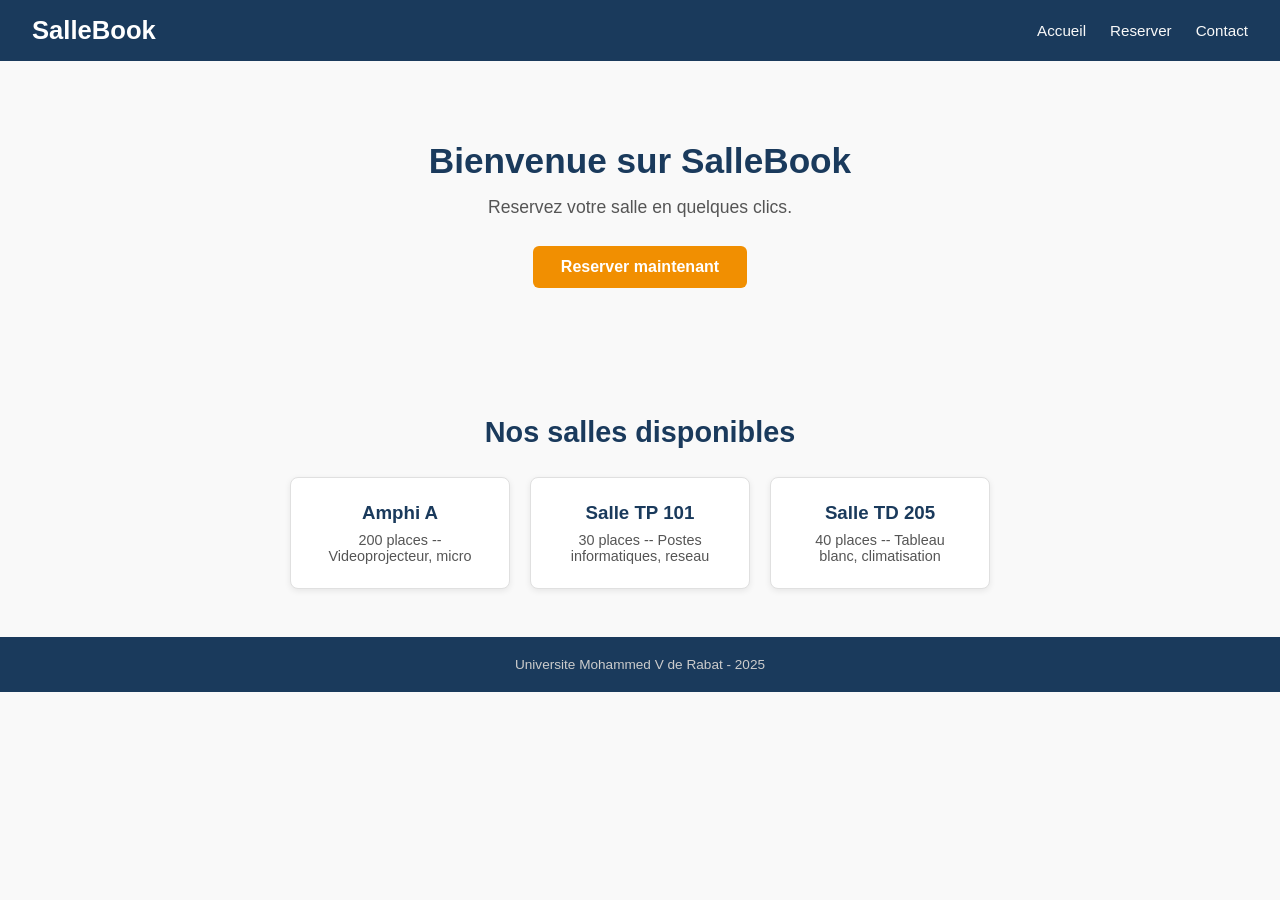
<file: index.html>
<!DOCTYPE html>
<html lang="fr">
<head>
<meta charset="UTF-8">
<meta name="viewport" content="width=device-width, initial-scale=1.0">
<title>SalleBook -- Reservez votre salle en ligne</title>
<link rel="stylesheet" href="css/style.css">
<link rel="stylesheet" href="css/responsive.css">
</head>
<body>
<header>
<nav>
<h1>SalleBook</h1>
<ul>
<li><a href="index.html">Accueil</a></li>
<li><a href="reservation.html">Reserver</a></li>
<li><a href="contact.html">Contact</a></li>
</ul>
</nav>
</header>
<main>
<section class="hero">
<h2>Bienvenue sur SalleBook</h2>
<p>Reservez votre salle en quelques clics.</p>
<a href="reservation.html" class="btn-primary">
Reserver maintenant
</a>
</section>
<section class="salles">
    <h2>Nos salles disponibles</h2>

    <div class="cards">
        <div class="card">
            <h3>Amphi A</h3>
            <p>200 places -- Videoprojecteur, micro</p>
        </div>

        <div class="card">
            <h3>Salle TP 101</h3>
            <p>30 places -- Postes informatiques, reseau</p>
        </div>

        <div class="card">
            <h3>Salle TD 205</h3>
            <p>40 places -- Tableau blanc, climatisation</p>
        </div>
    </div>
</section>
</main>
<footer>
<p>Universite Mohammed V de Rabat - 2025</p>
</footer>
</body>
</html>
</file>
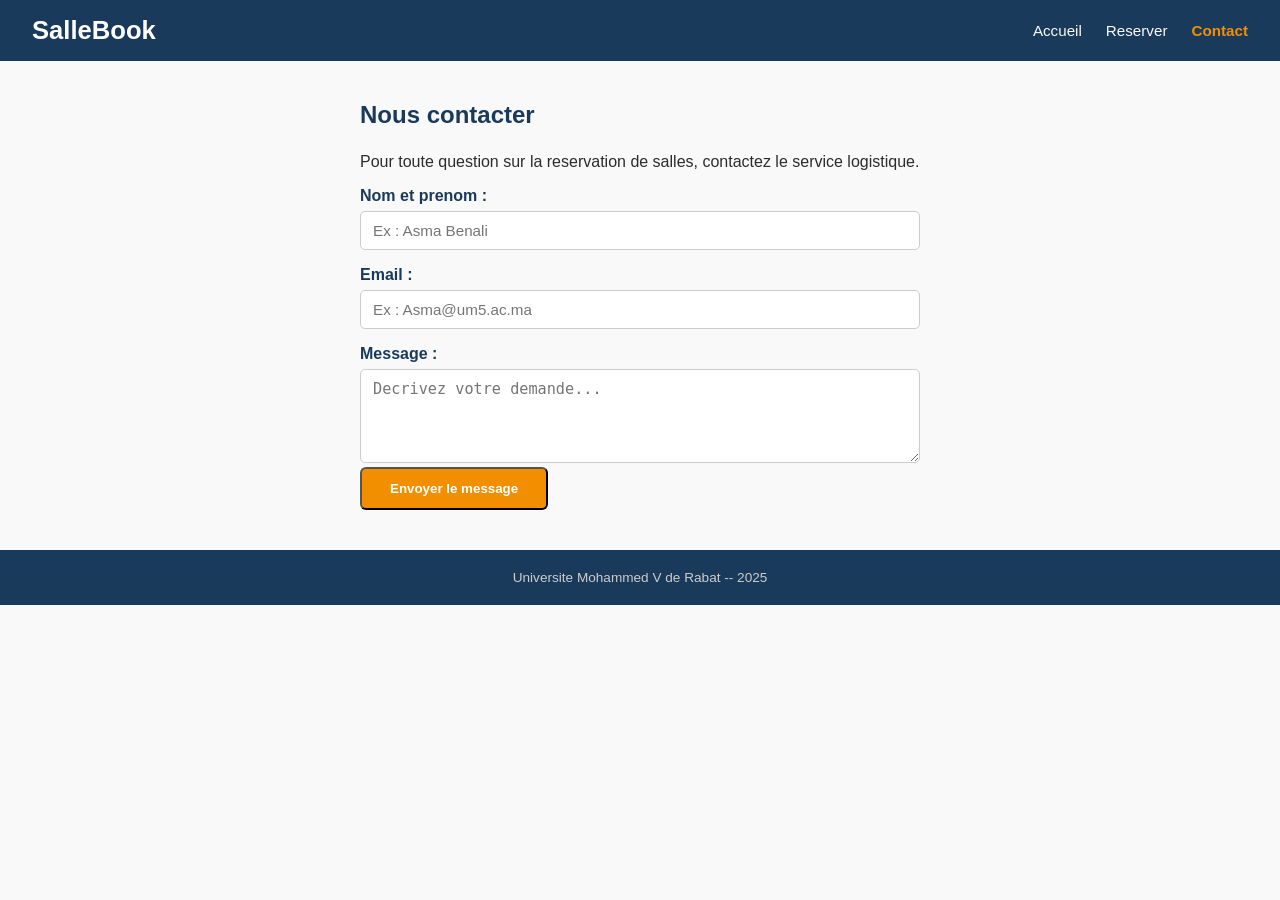
<file: contact.html>
<!DOCTYPE html>
<html lang="fr">
<head>
<meta charset="UTF-8">
<meta name="viewport" content="width=device-width, initial-scale=1.0">
<title>Contact -- SalleBook</title>
<link rel="stylesheet" href="css/style.css">
</head>
<body>
<header>
<nav>
<h1>SalleBook</h1>
<ul>
<li><a href="index.html">Accueil</a></li>
<li><a href="reservation.html">Reserver</a></li>
<li><a href="contact.html">Contact</a></li>
</ul>
</nav>
</header>
<main>
<section class="form-section">
<h2>Nous contacter</h2>
<p>
Pour toute question sur la reservation de salles,
contactez le service logistique.
</p>
<form id="formContact" onsubmit="confirmerSoumission(event)">
<label for="nom">Nom et prenom :</label>
<input type="text"
id="nom"
name="nom"
placeholder="Ex : Asma Benali"
required>
<label for="email">Email :</label>
<input type="email"
id="email"
name="email"
placeholder="Ex : Asma@um5.ac.ma"
required>
<label for="message">Message :</label>
<textarea id="message"
name="message"
placeholder="Decrivez votre demande..."
rows="4"
required></textarea>
<button type="submit" class="btn-primary">
Envoyer le message
</button>
</form>
</section>
</main>
<footer>
<p>Universite Mohammed V de Rabat -- 2025</p>
</footer>
<script src="js/main.js"></script>
</body>
</html>
</file>
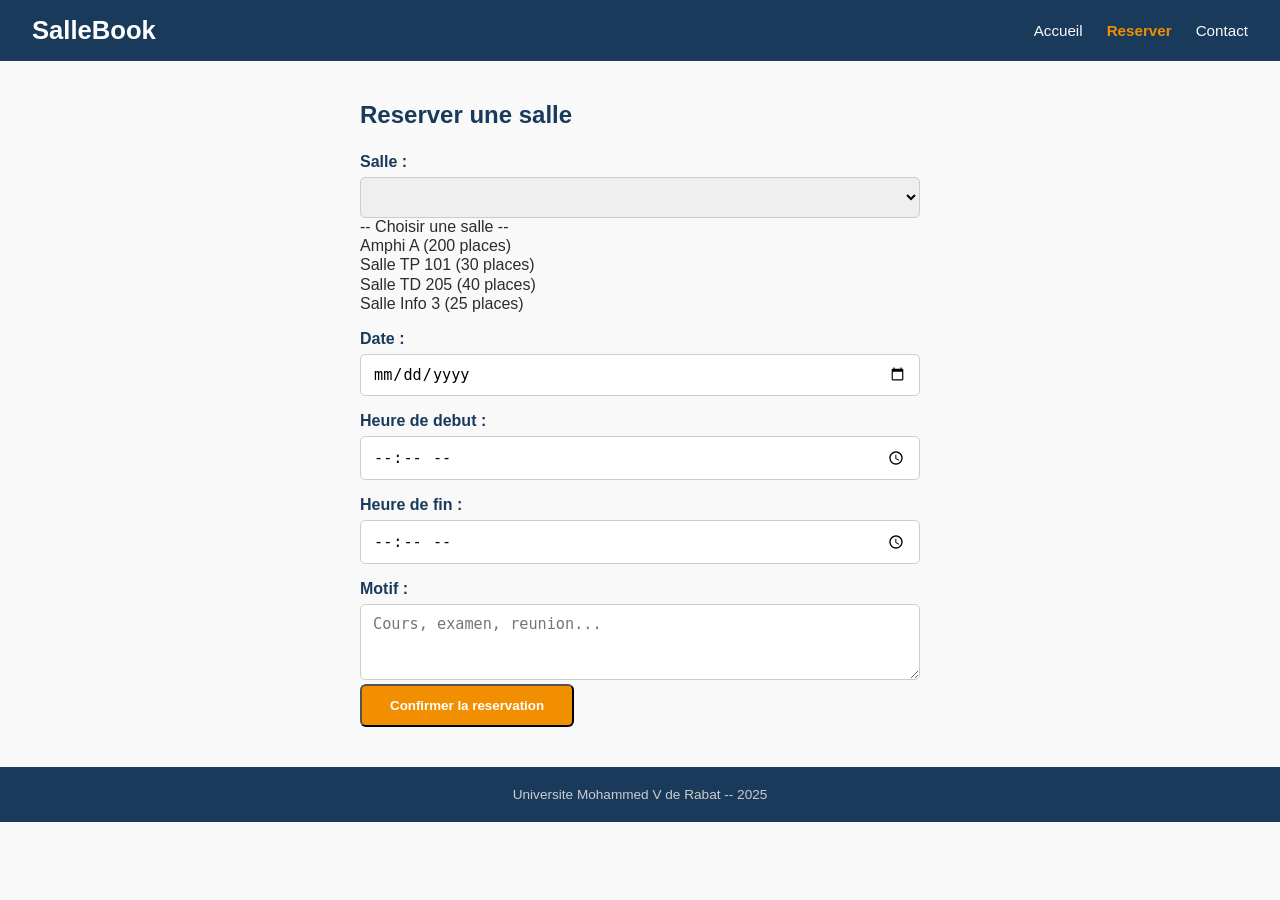
<file: reservation.html>
<!DOCTYPE html>
<html lang="fr">

<head>
<meta charset="UTF-8">
<meta name="viewport" content="width=device-width, initial-scale=1.0">
<title>Reserver une salle -- SalleBook</title>

<link rel="stylesheet" href="css/style.css">
<link rel="stylesheet" href="css/responsive.css">

</head>

<body>

<header>
<nav>

<h1>SalleBook</h1>

<ul>
<li><a href="index.html">Accueil</a></li>
<li><a href="reservation.html">Reserver</a></li>
<li><a href="contact.html">Contact</a></li>

</ul>

</nav>
</header>

<main>

<section class="form-section">

<h2>Reserver une salle</h2>

<form id="formReservation" onsubmit="confirmerSoumission(event)">

<label for="salle">Salle :</label>
<select id="salle" name="salle" required></select>
<option value="">-- Choisir une salle --</option>
<option value="amphi-a">Amphi A (200 places)</option>
<option value="salle-tp-101">Salle TP 101 (30 places)</option>
<option value="salle-td-205">Salle TD 205 (40 places)</option>
<option value="salle-info-3">Salle Info 3 (25 places)</option>
</select>
<label for="date">Date :</label>
<input type="date" id="date" name="date" required>
<label for="debut">Heure de debut :</label>
<input type="time" id="debut" name="heure_debut" required>
<label for="fin">Heure de fin :</label>
<input type="time" id="fin" name="heure_fin" required>
<label for="motif">Motif :</label>
<textarea id="motif" name="motif"
placeholder="Cours, examen, reunion..."
rows="3"></textarea>
<button type="submit" class="btn-primary">
Confirmer la reservation
</button>
</form>
</section>
</main>
<footer>
<p>Universite Mohammed V de Rabat -- 2025</p>
</footer>
<script src="js/main.js"></script>
</body>
</html>
</file>
<file: css/style.css>
/*SalleBook--Styles principaux*/
*{
margin:0;
padding:0;
box-sizing:border-box;
}
body{
font-family:'Segoe UI', Arial, sans-serif;
color:#2c2c2c;
background-color:#f9f9f9;
}
header{
background-color:#1a3a5c;
padding:16px 32px;
}
nav{
display:flex;
justify-content:space-between;
align-items:center;
}
nav h1{
color:#ffffff;
font-size:1.6rem;
}
nav ul{
list-style:none;
display:flex;
gap:24px;
}
nav ul li a{
color:#f9f9f9;
text-decoration:none;
font-size:0.95rem;
}
nav ul li a:hover{
color:#f18f01;
}
.hero{
text-align:center;
padding:80px 20px;
}
.hero h2{
font-size:2.2rem;
color:#1a3a5c;
margin-bottom:16px;
}
.hero p{
font-size:1.1rem;
color:#555;
margin-bottom:28px;
}
.btn-primary{
display:inline-block;
background-color:#f18f01;
color:#ffffff;
padding:12px 28px;
border-radius:6px;
text-decoration:none;
font-weight:bold;
}
.btn-primary:hover{
background-color:#1a3a5c;
}
footer{
text-align:center;
padding:20px;
background-color:#1a3a5c;
color:#cccccc;
font-size:0.85rem;
}
/* Formulaires */
.form-section {
max-width: 600px;
margin: 40px auto;
padding: 0 20px;
}
.form-section h2 {
color: #1a3a5c;
margin-bottom: 24px;
}

label {
display: block;
font-weight: bold;
margin-top: 16px;
margin-bottom: 6px;
color: #1a3a5c;
}

input, select, textarea {
width: 100%;
padding: 10px 12px;
border: 1px solid #cccccc;
border-radius: 5px;
font-size: 0.95rem;
}

input:focus, select:focus, textarea:focus {
outline: none;
border-color: #1a3a5c;
box-shadow: 0 0 0 2px rgba(26, 58, 92, 0.15);
}
/* Section salles */
.salles {
padding: 48px 32px;
text-align: center;
}

.salles h2 {
color: #1a3a5c;
margin-bottom: 28px;
font-size: 1.8rem;
}

.cards {
display: flex;
gap: 20px;
justify-content: center;
flex-wrap: wrap;
}

.card {
background: #ffffff;
border: 1px solid #e0e0e0;
border-radius: 8px;
padding: 24px;
width: 220px;
box-shadow: 0 2px 6px rgba(0,0,0,0.08);
}

.card h3 {
color: #1a3a5c;
margin-bottom: 8px;
}

.card p {
color: #555555;
font-size: 0.9rem;
}
</file>
<file: css/responsive.css>
/* Tablettes */
@media (max-width:768px){
nav{
flex-direction:column;
gap:12px;
text-align:center;
}
nav ul{
flex-direction:column;
gap:10px;
}
.hero h2{
font-size:1.6rem;
}
.hero{
padding:50px 16px;
}
}
/* Mobiles */
@media (max-width:480px){
nav h1{
font-size:1.3rem;
}
.hero h2{
font-size:1.3rem;
}
.hero p{
font-size:0.95rem;
}
.btn-primary{
padding:10px 20px;
font-size:0.9rem;
}
}
</file>
